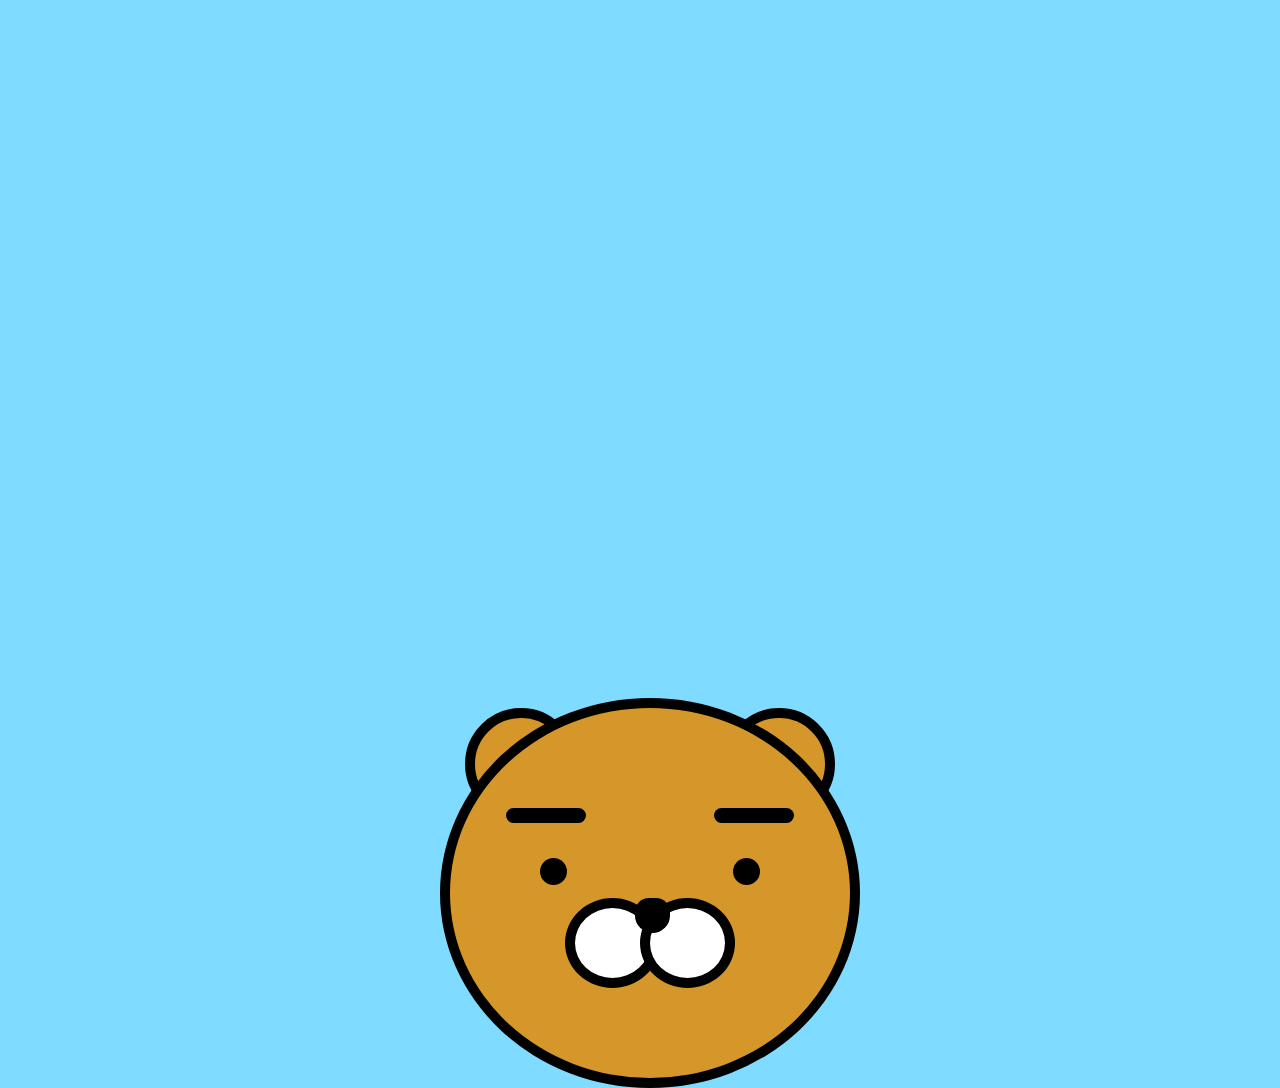
<file: 실습4KeyFrame/index.html>
<!DOCTYPE html>
<html>
    <head>
        <meta charset="UTF-8">
        <title>animation</title>
        <link rel="stylesheet" href="style.css">
        <!-- <script src="//cdnjs.cloudflare.com/ajax/libs/prefixfree/1.0.7/prefixfree.min.js"></script> -->
    </head>
    <style>
        body{
            background-color: rgb(127, 219, 255);
        }

        .ryan {
            position: relative;
            margin: auto;
            width: 400px;
            height: 380px;
            left: 0;
            right: 0;
            bottom: -700px;
            margin: auto;
        }

        .ryan .face {
            position: absolute;
            bottom: 0;
            width: 400px;
            height: 370px;
            border-radius: 100%;
            border: 10px solid #000;
            background: #d59729;
        }


        .ryan .ear {
            position: absolute;
            top: 0;
            width: 92px;
            height: 92px;
            border: 10px solid #000;
            border-radius: 100%;
            background: #d59729;
        }

        .ryan .ear.left {
            left: 25px;
        }

        .ryan .ear.right {
            right: 5px;
        }

        .ryan .eyebrow {
            position: absolute;
            top: 100px;
            width: 80px;
            height: 15px;
            border-radius: 15px;
            background: #000;
            transition: all 0.2s;
        }

        .ryan .eyebrow.left {
            left: 56px;
        }

        .ryan .eyebrow.right {
            right: 56px;
        }

        .ryan .eye {
            position: absolute;
            top: 150px;
            width: 27px;
            height: 27px;
            border-radius: 100%;
            background: #000;
            transition: all 0.2s;
        }

        .ryan .eye.left {
            left: 90px;
        }

        .ryan .eye.right {
            right: 90px;
        }

        .ryan .nose {
            position: absolute;
            top: 190px;
            left: 50%;
            margin-left: -15px;
            width: 35px;
            height: 35px;
            border-radius: 80% 80% 100% 100%;
            background: black;
            z-index: 2;
        }

        .ryan .mouth {
            position: absolute;
            top: 190px;
            right: 75px;
            width: 75px;
            height: 70px;
            border: 10px solid #000;
            border-radius: 50%;
            background: #fff;
        }

        .ryan .mouth.left {
            left: 115px;
        }

        .ryan .mouth.right {
            right: 115px;
        }
/*
        .ryan:hover .eye.left {
            top: 100px;
        }

        .ryan:hover .eye.right {
            -webkit-transform: rotate(-10deg);
            transform: rotate(-10deg);
        }
*/

        .ryan:hover {
            /*적용할 애니메이션 키프레임의 이름*/
            animation-name: myAni;
            /* 애니메이션 진행 시간 */
            animation-duration: 1s;
            /* 애니메이션 가속도 */
            animation-timing-function: ease-out;
            /*애니메이션 반복 횟수*/
            animation-iteration-count: 1;
            /*애니메이션 진행방향
            normal   reverse   alternate 
            */
            animation-direction: normal;
        }




        @keyframes myAni {
        0% {opacity: 0;
            transform: translateY(0px) scale(1.0);}
        25% {transform: rotate(-270deg) scale(0.5);}
        50% {transform: rotate(270deg) scale(0.8);}
        100% {transform: translateY(-700px);}
        }

    </style>
    <body>
	<div class="ryan">
        <div class="ear left"></div>
        <div class="ear right"></div>

        <div class="face">
            <div class="eyebrow left"></div>
            <div class="eyebrow right"></div>
            <div class="eye left"></div>
            <div class="eye right"></div>
            <div class="nose"></div>
            <div class="mouth left"></div>
            <div class="mouth right"></div>
        </div>
    </div>
		
    </body>
</html>
</file>
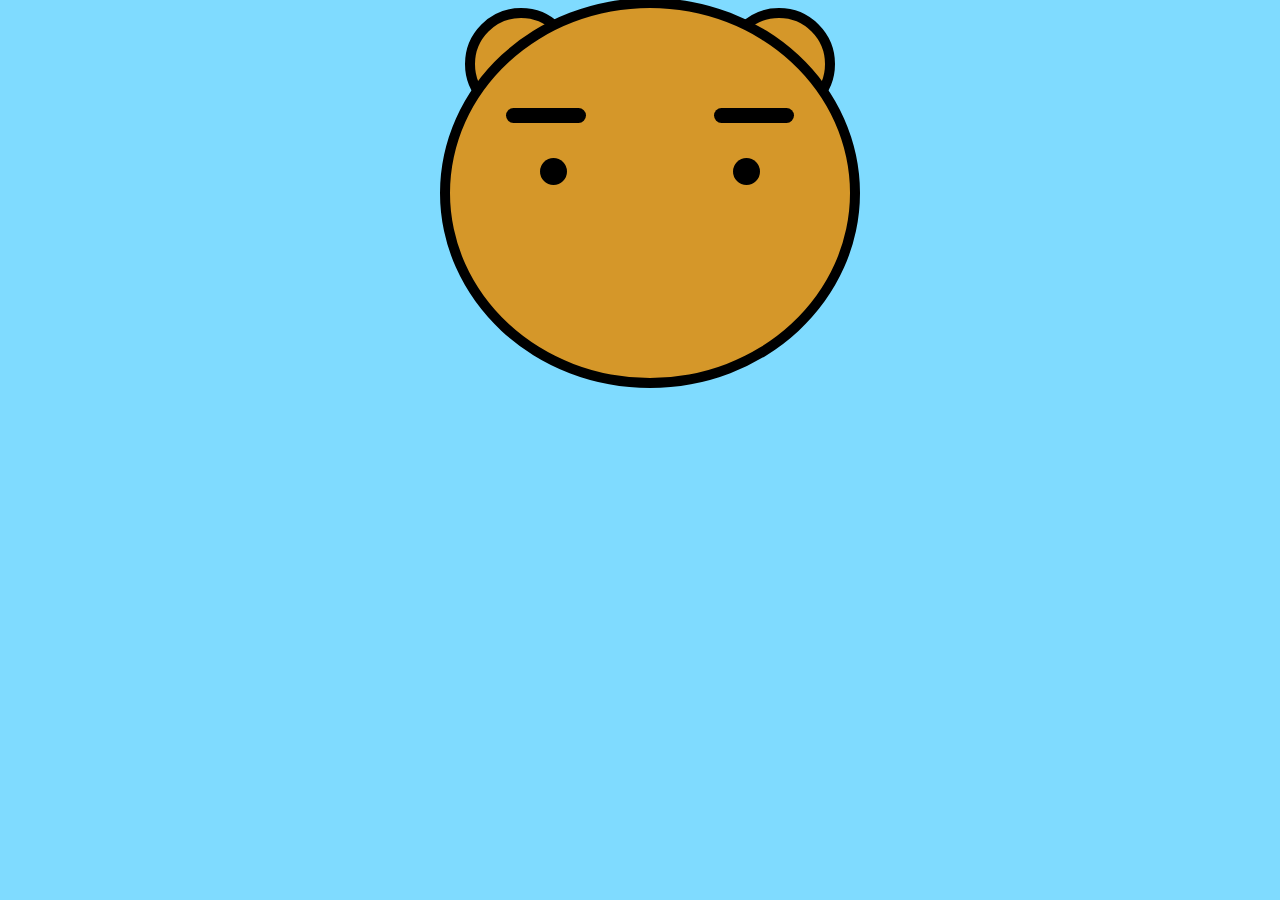
<file: 실습4KeyFrame/animation.html>
<!DOCTYPE html>
<!-- saved from url=(0060)http://127.0.0.1:5500/%EC%8B%A4%EC%8A%B54KeyFrame/index.html -->
<html><head><meta http-equiv="Content-Type" content="text/html; charset=UTF-8">
        
        <title>animation</title>
        <link rel="stylesheet" href="./animation_files/style.css">
        <!-- <script src="//cdnjs.cloudflare.com/ajax/libs/prefixfree/1.0.7/prefixfree.min.js"></script> -->
    <style>
        body{
            background-color: rgb(127, 219, 255);
        }

        .ryan {
            position: relative;
            margin: auto;
            width: 400px;
            height: 380px;
        }

        .ryan .face {
            position: absolute;
            bottom: 0;
            width: 400px;
            height: 370px;
            border-radius: 100%;
            border: 10px solid #000;
            background: #d59729;
        }


        .ryan .ear {
            position: absolute;
            top: 0;
            width: 92px;
            height: 92px;
            border: 10px solid #000;
            border-radius: 100%;
            background: #d59729;
        }

        .ryan .ear.left {
            left: 25px;
        }

        .ryan .ear.right {
            right: 5px;
        }

        .ryan .eyebrow {
            position: absolute;
            top: 100px;
            width: 80px;
            height: 15px;
            border-radius: 15px;
            background: #000;
            transition: all 0.2s;
        }

        .ryan .eyebrow.left {
            left: 56px;
        }

        .ryan .eyebrow.right {
            right: 56px;
        }

        .ryan .eye {
            position: absolute;
            top: 150px;
            width: 27px;
            height: 27px;
            border-radius: 100%;
            background: #000;
            transition: all 0.2s;
        }

        .ryan .eye.left {
            left: 90px;
        }

        .ryan .eye.right {
            right: 90px;
        }

    </style></head>
    
    <body>
	<div class="ryan">
        <div class="ear left"></div>
        <div class="ear right"></div>

        <div class="face">
            <div class="eyebrow left"></div>
            <div class="eyebrow right"></div>
            <div class="eye left"></div>
            <div class="eye right"></div>
            <div class="nose"></div>
            <div class="mouth left"></div>
            <div class="mouth right"></div>
        </div>
    </div>
		
    <!-- Code injected by live-server -->
<script>
	// <![CDATA[  <-- For SVG support
	if ('WebSocket' in window) {
		(function () {
			function refreshCSS() {
				var sheets = [].slice.call(document.getElementsByTagName("link"));
				var head = document.getElementsByTagName("head")[0];
				for (var i = 0; i < sheets.length; ++i) {
					var elem = sheets[i];
					var parent = elem.parentElement || head;
					parent.removeChild(elem);
					var rel = elem.rel;
					if (elem.href && typeof rel != "string" || rel.length == 0 || rel.toLowerCase() == "stylesheet") {
						var url = elem.href.replace(/(&|\?)_cacheOverride=\d+/, '');
						elem.href = url + (url.indexOf('?') >= 0 ? '&' : '?') + '_cacheOverride=' + (new Date().valueOf());
					}
					parent.appendChild(elem);
				}
			}
			var protocol = window.location.protocol === 'http:' ? 'ws://' : 'wss://';
			var address = protocol + window.location.host + window.location.pathname + '/ws';
			var socket = new WebSocket(address);
			socket.onmessage = function (msg) {
				if (msg.data == 'reload') window.location.reload();
				else if (msg.data == 'refreshcss') refreshCSS();
			};
			if (sessionStorage && !sessionStorage.getItem('IsThisFirstTime_Log_From_LiveServer')) {
				console.log('Live reload enabled.');
				sessionStorage.setItem('IsThisFirstTime_Log_From_LiveServer', true);
			}
		})();
	}
	else {
		console.error('Upgrade your browser. This Browser is NOT supported WebSocket for Live-Reloading.');
	}
	// ]]>
</script>


</body></html>
</file>
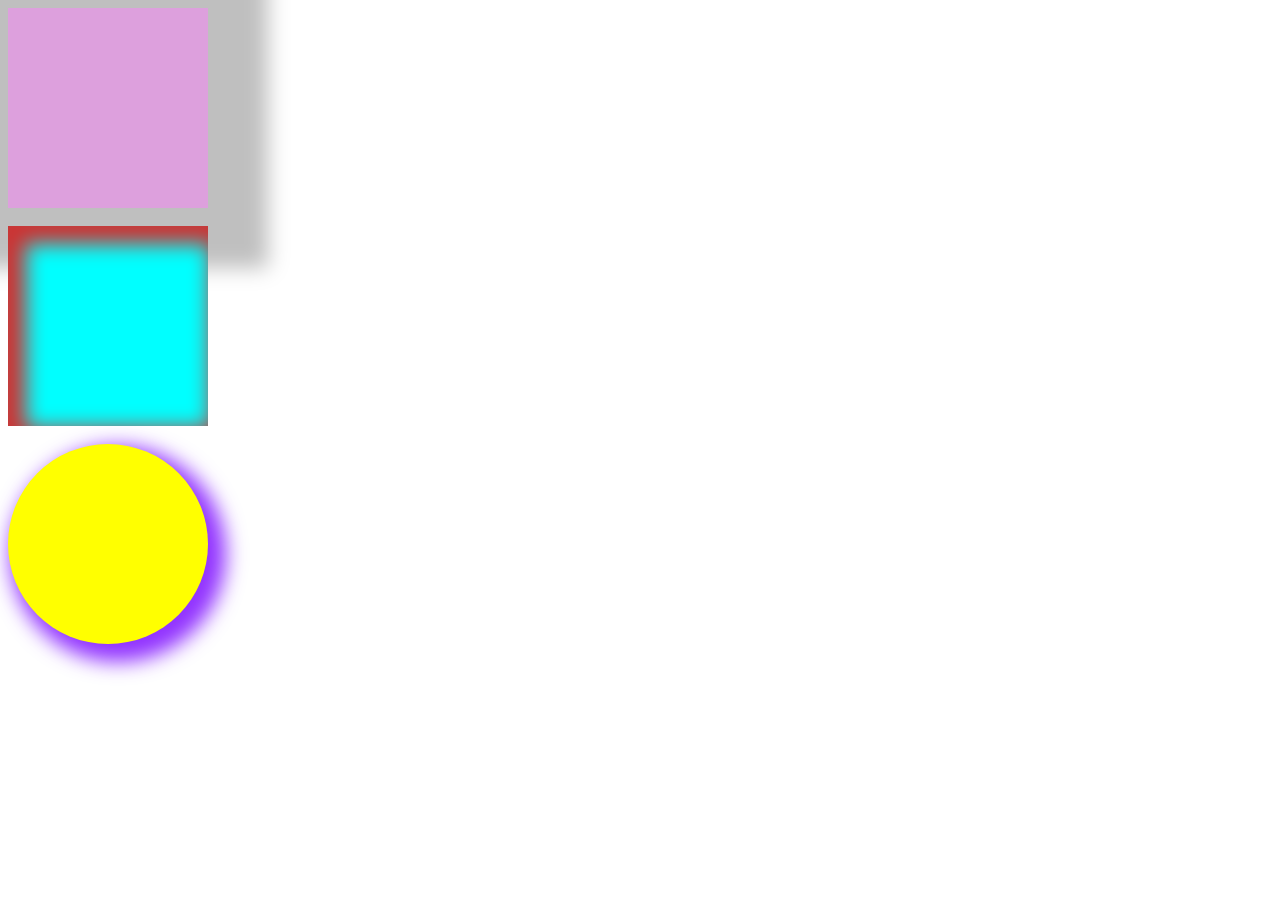
<file: 실습4KeyFrame/Step01_boxshadow.html>
<!DOCTYPE html>
<html lang="en">
<head>
    <meta charset="UTF-8">
    <meta name="viewport" content="width=device-width, initial-scale=1.0">
    <title>Document</title>
    <style>
        .box {
            width: 200px;
            height: 200px;
            background-color: plum;
            /*
            그림자 효과
            1. 수평위치
            2. 수직위치
            3. 흐릿한 반경 넓어짐 spread
            4. 그림자 퍼트리는 길이
            5. 색상
            */
            box-shadow: 10px 10px 20px 50px rgba(0,0,0,0.25);
        }

        .box2 {
            width: 200px;
            height: 200px;
            background-color: aqua;
            /*inset 은 안쪽 그림자 */
            box-shadow: inset 10px 10px 20px 8px rgba(255,0,0,0.8);
        }

        .box3 {
            width: 200px;
            height: 200px;
            background-color: yellow;
            /*inset 은 안쪽 그림자 */
            box-shadow: 10px 10px 20px 8px rgba(119, 0, 255, 0.8);
            border-radius: 50%;
        }
    </style>
</head>
<body>
    <div class="box"></div>
    <br/>
    <div class="box2"></div>
    <br/>
    <div class="box3"></div>
    <br/>
</body>
</html>
</file>
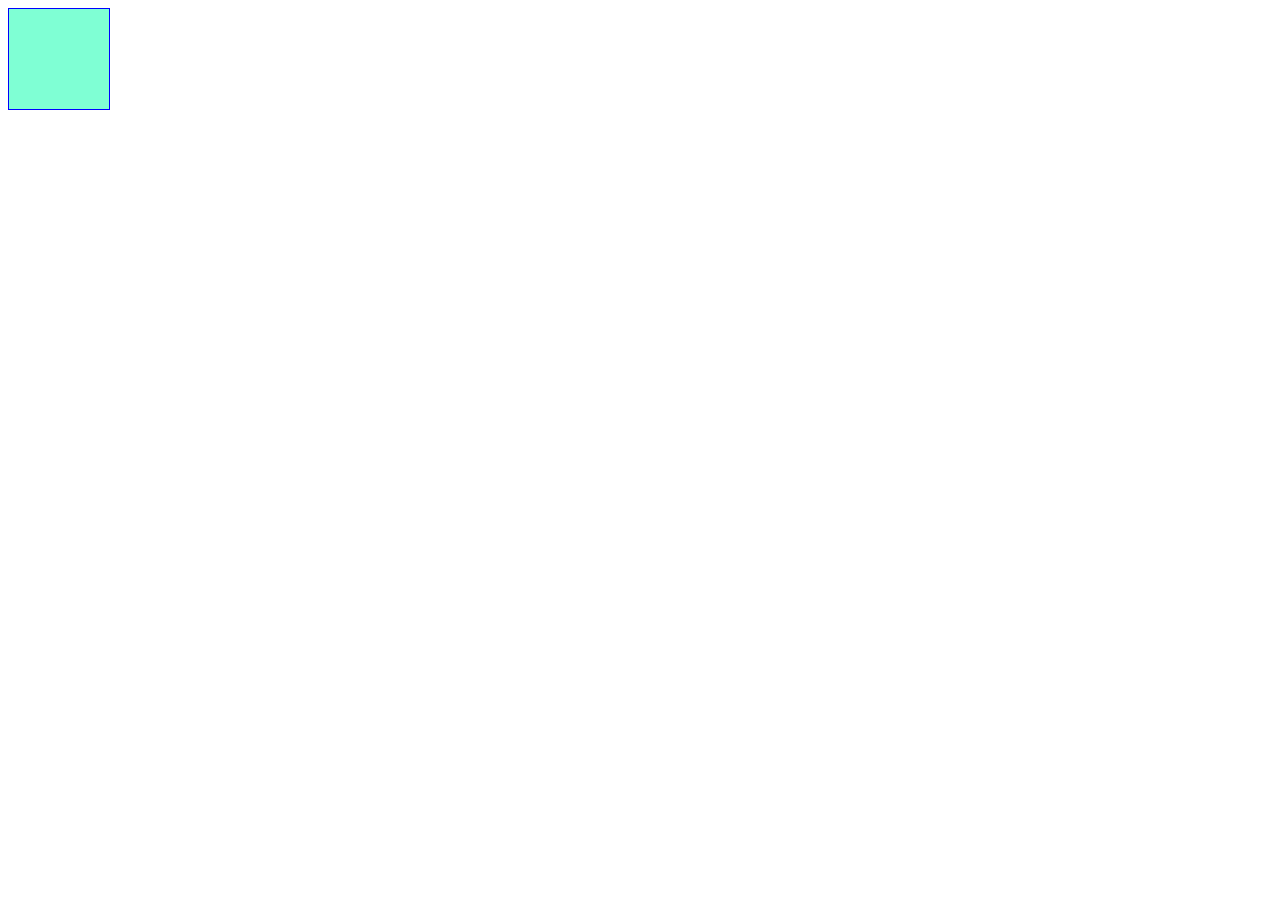
<file: 실습4KeyFrame/Step03_animation1.html>
<!DOCTYPE html>
<html lang="en">
<head>
    <meta charset="UTF-8">
    <meta name="viewport" content="width=device-width, initial-scale=1.0">
    <title>Document</title>
    <style>
        .box {
            width: 100px;
            height: 100px;
            background-color: aquamarine;
            border: 1px solid blue;
        }

        .box:hover {
            /*적용할 애니메이션 키프레임의 이름*/
            animation-name: myAni;
            /* 애니메이션 진행 시간 */
            animation-duration: 0.5s;
            /* 애니메이션 가속도 */
            animation-timing-function: ease-out;
            /*애니메이션 반복 횟수*/
            animation-iteration-count: 3;
            /*애니메이션 진행방향
            normal   reverse   alternate 
            */
            animation-direction: reverse;
        }

        /*
        애니메이션 keyframes 정의하기
        
        @keyframes 작명 {
        진행률{
        css
    }
        진횅률 {
        css}
    }*/

    @keyframes myAni {
        0% {
            background: #0f0;
            transform: rotate(0deg) scale(1.0);
        }
        50% {
            background: #f00;
            transform: rotate(-90deg) scale(0.5);
        }
        100%
     {
        background: blue;
        transform: rotate(360deg) scale(1.5);
     }
    }
    </style>
</head>
<body>
    <div class="container">
        <div class="box"></div>
    </div>
</body>
</html>
</file>
<file: 실습4KeyFrame/style.css>
/*
	1. background색을 원하는 색으로 넣어주세요.

	2. 새의 몸통을 원하는대로 꾸며주세요.
	- 센터정렬하면서 중앙보다 살짝 더 아래 위치하게 해주세요.

*/
</file>
<file: 실습4KeyFrame/animation_files/style.css>
/*
	1. background색을 원하는 색으로 넣어주세요.

	2. 새의 몸통을 원하는대로 꾸며주세요.
	- 센터정렬하면서 중앙보다 살짝 더 아래 위치하게 해주세요.

*/
</file>
